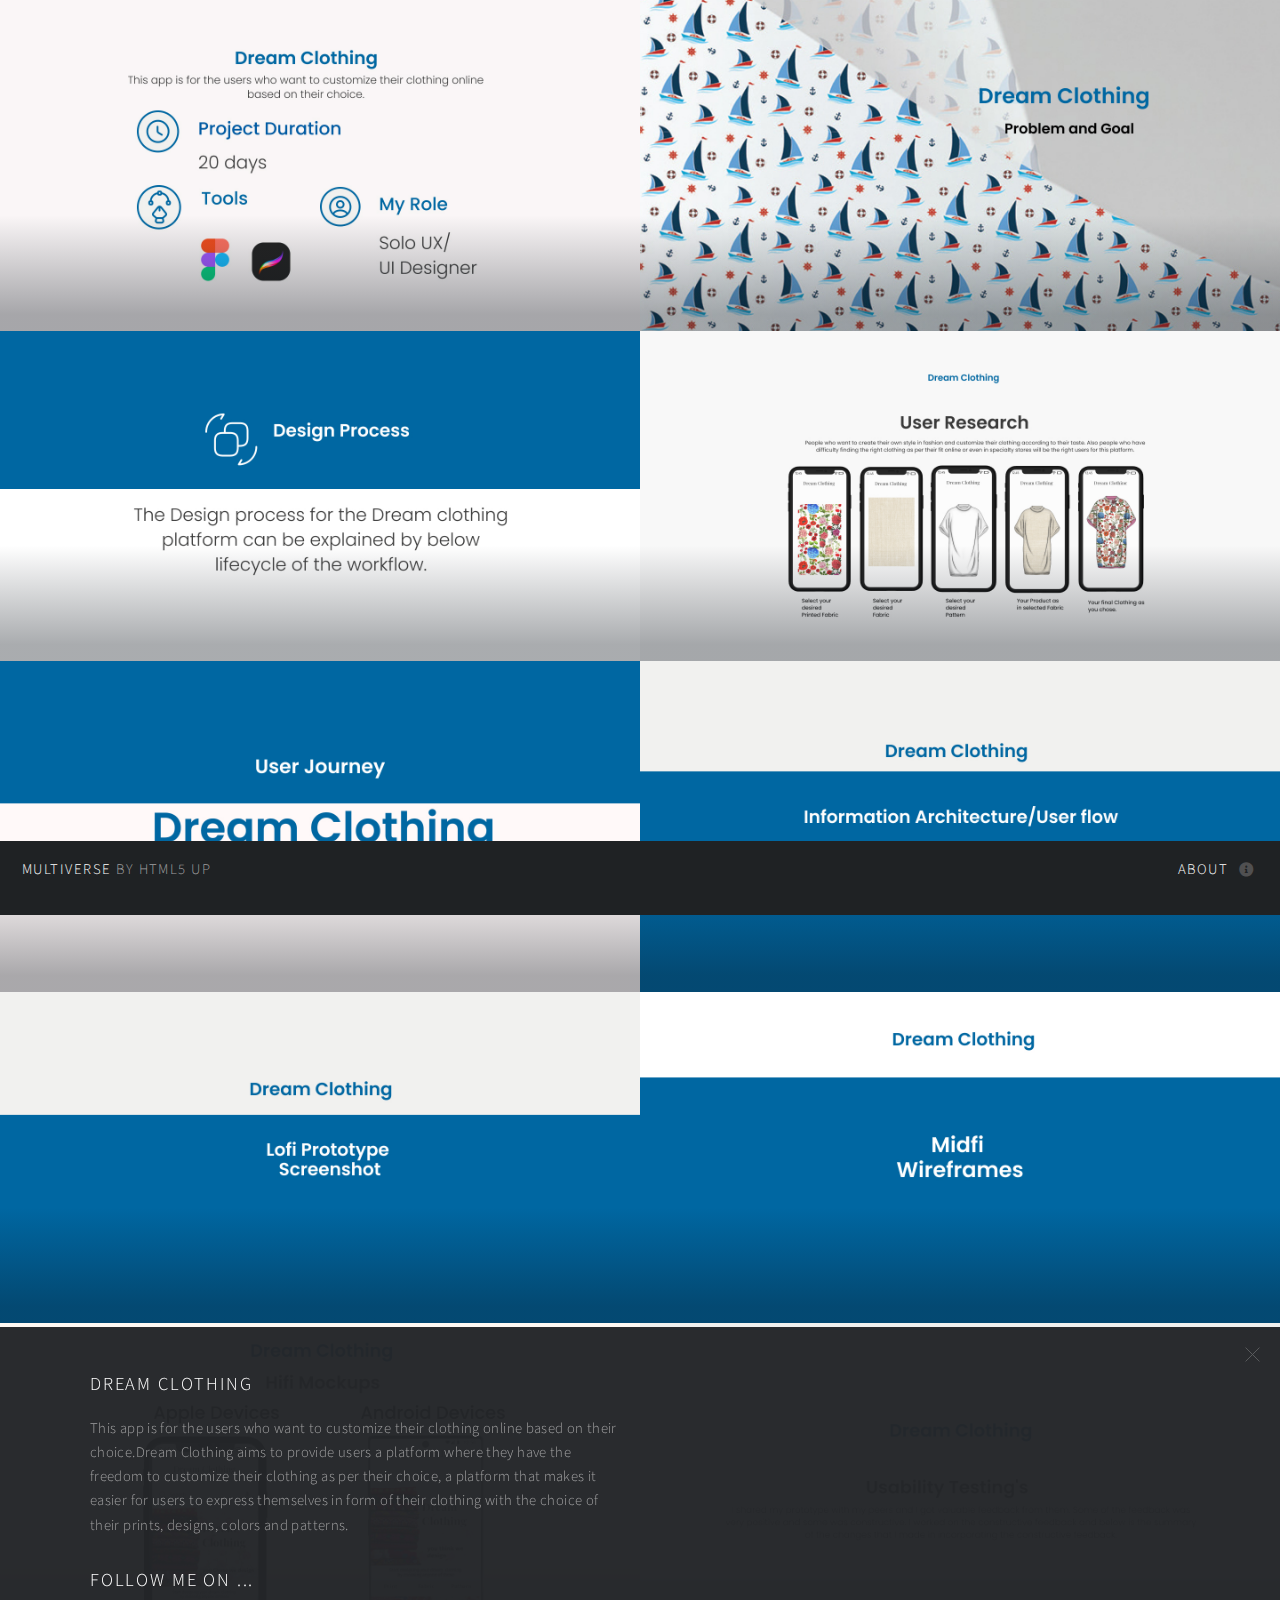
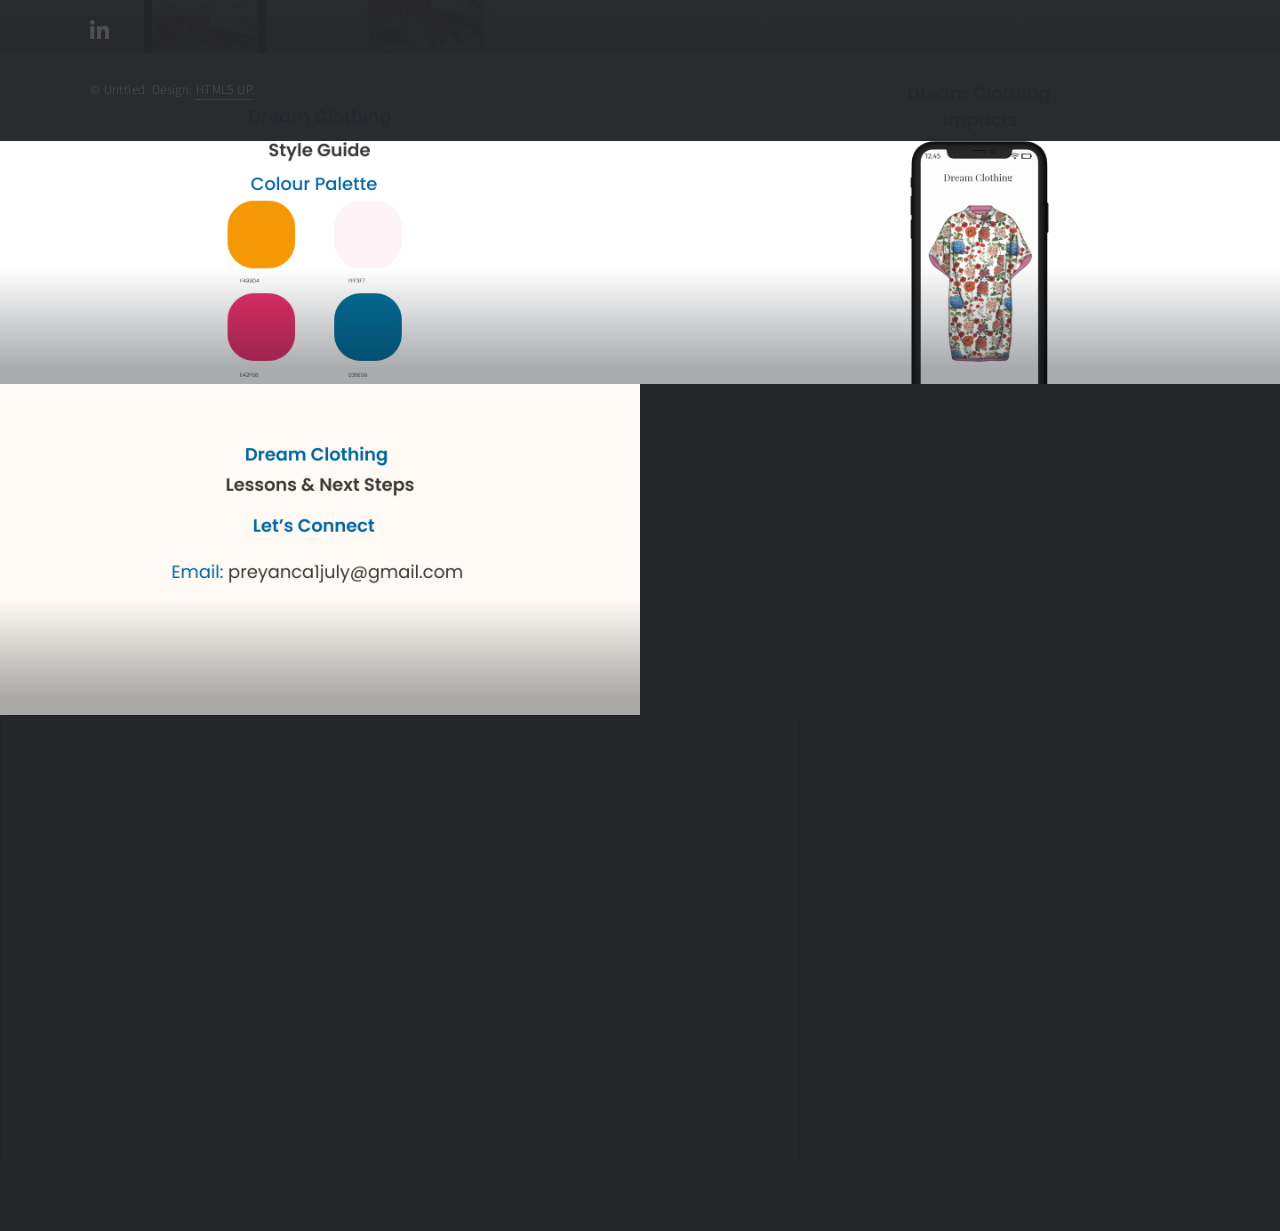
<file: docs/experiment.html>
<!DOCTYPE HTML>
<!--
	Multiverse by HTML5 UP
	html5up.net | @ajlkn
	Free for personal and commercial use under the CCA 3.0 license (html5up.net/license)
-->
<html>
	<head>
		<title>Multiverse by HTML5 UP</title>
		<meta charset="utf-8" />
		<meta name="viewport" content="width=device-width, initial-scale=1, user-scalable=no" />
		<link rel="stylesheet" href="assets/css/main.css" />
		<noscript><link rel="stylesheet" href="assets/css/noscript.css" /></noscript>
	</head>
	<body class="is-preload">

		<!-- Wrapper -->
			<div id="wrapper">

				<!-- Header -->
					<header id="header">
						<h1><a href="index.html"><strong>Multiverse</strong> by HTML5 UP</a></h1>
						<nav>
							<ul>
								<li><a href="#footer" class="icon solid fa-info-circle">About</a></li>
							</ul>
						</nav>
					</header>

				<!-- Main -->
					<div id="main">
						<article class="thumb">
							<a href="images/fulls/dc01.jpg" class="image"><img src="images/thumbs/dc01.jpg" alt="" /></a>
							<!-- <h2>Dream Clothing</h2>
							<p>Project Overview</p> -->
						</article>
						<article class="thumb">
							<a href="images/fulls/dc02.jpg" class="image"><img src="images/thumbs/dc02.jpg" alt="" /></a>
							<!-- <h2>Dream Clothing</h2>
							<p>.</p> -->
						</article>
						<article class="thumb">
							<a href="images/fulls/dc03.jpg" class="image"><img src="images/thumbs/dc03.jpg" alt="" /></a>
							<!-- <h2>Dream Clothing</h2>
							<p>.</p> -->
						</article>
						<article class="thumb">
							<a href="images/fulls/dc04.jpg" class="image"><img src="images/thumbs/dc04.jpg" alt="" /></a>
							<!-- <h2>Dream Clothing</h2>
							<p>.</p> -->
						</article>
						<article class="thumb">
							<a href="images/fulls/dc05.jpg" class="image"><img src="images/thumbs/dc05.jpg" alt="" /></a>
							<!-- <h2>Dream Clothing</h2>
							<p>.</p> -->
						</article>
						<article class="thumb">
							<a href="images/fulls/dc06.jpg" class="image"><img src="images/thumbs/dc06.jpg" alt="" /></a>
							<!-- <h2>Dream Clothing</h2>
							<p>.</p> -->
						</article>
						<article class="thumb">
							<a href="images/fulls/dc07.jpg" class="image"><img src="images/thumbs/dc07.jpg" alt="" /></a>
							<!-- <h2>Dream Clothing</h2>
							<p>.</p> -->
						</article>
						<article class="thumb">
							<a href="images/fulls/dc08.jpg" class="image"><img src="images/thumbs/dc08.jpg" alt="" /></a>
							<!-- <h2>Dream Clothing</h2>
							<p>t.</p> -->
						</article>
						<article class="thumb">
							<a href="images/fulls/dc09.jpg" class="image"><img src="images/thumbs/dc09.jpg" alt="" /></a>
							<!-- <h2>Dream Clothing</h2>
							<p>.</p> -->
						</article>
						<article class="thumb">
							<a href="images/fulls/dc10.jpg" class="image"><img src="images/thumbs/dc10.jpg" alt="" /></a>
							<!-- <h2>Dream Clothing</h2>
							<p>.</p> -->
						</article>
						<article class="thumb">
							<a href="images/fulls/dc11.jpg" class="image"><img src="images/thumbs/dc11.jpg" alt="" /></a>
							<!-- <h2>Dream Clothing</h2>
							<p>.</p> -->
						</article>
						<article class="thumb">
							<a href="images/fulls/dc12.jpg" class="image"><img src="images/thumbs/dc12.jpg" alt="" /></a>
							<!-- <h2>Dream Clothing</h2>
							<p>.</p> -->
						</article>
						<article class="thumb">
							<a href="images/fulls/dc13.jpg" class="image"><img src="images/thumbs/dc13.jpg" alt="" /></a>
							<!-- <h2>Dream Clothing</h2>
							<p>.</p> -->
						</article>
					</div>

				<!-- Footer -->
					<footer id="footer" class="panel">
						<div class="inner split">
							<div>
								<section>
									<h2>Dream Clothing</h2>
									<p>This app is for the users who want to customize their clothing online based on their choice.Dream Clothing aims to provide users a platform where they  have the freedom to customize their clothing as per their choice, a platform that makes it easier for users to express themselves in form of their clothing with the choice of their prints, designs, colors and patterns.</p>
								</section>
								<section>
									<h2>Follow me on ...</h2>
									<ul class="icons">
										<!-- <li><a href="#" class="icon brands fa-twitter"><span class="label">Twitter</span></a></li>
										<li><a href="#" class="icon brands fa-facebook-f"><span class="label">Facebook</span></a></li>
										<li><a href="#" class="icon brands fa-instagram"><span class="label">Instagram</span></a></li>
										<li><a href="#" class="icon brands fa-github"><span class="label">GitHub</span></a></li>
										<li><a href="#" class="icon brands fa-dribbble"><span class="label">Dribbble</span></a></li> -->
										<li><a href="#" class="icon brands fa-linkedin-in"><span class="label">LinkedIn</span></a></li>
									</ul>
								</section>
								<p class="copyright">
									&copy; Unttled. Design: <a href="http://html5up.net">HTML5 UP</a>.
								</p>
							</div>
							<div>
								<section>
									<!-- <h2>Get in touch</h2>
									<form method="post" action="#">
										<div class="fields">
											<div class="field half">
												<input type="text" name="name" id="name" placeholder="Name" />
											</div>
											<div class="field half">
												<input type="text" name="email" id="email" placeholder="Email" />
											</div>
											<div class="field">
												<textarea name="message" id="message" rows="4" placeholder="Message"></textarea>
											</div>
										</div>
										<ul class="actions">
											<li><input type="submit" value="Send" class="primary" /></li>
											<li><input type="reset" value="Reset" /></li> -->
										</ul>
									</form>
								</section>
							</div>
						</div>
					</footer>

			</div>

		<!-- Scripts -->
			<script src="assets/js/jquery.min.js"></script>
			<script src="assets/js/jquery.poptrox.min.js"></script>
			<script src="assets/js/browser.min.js"></script>
			<script src="assets/js/breakpoints.min.js"></script>
			<script src="assets/js/util.js"></script>
			<script src="assets/js/main.js"></script>
			<iframe style="border: 1px solid rgba(0, 0, 0, 0.1);" width="800" height="450" src="https://www.figma.com/embed?embed_host=share&url=https%3A%2F%2Fwww.figma.com%2Fproto%2FIpTFN2cQZcjW4IkEQPlmo4%2FUntitled%3Fpage-id%3D0%253A1%26type%3Ddesign%26node-id%3D1-2%26viewport%3D392%252C-46%252C1.42%26t%3DAajlkTKp4PGBpzB6-1%26scaling%3Dmin-zoom%26starting-point-node-id%3D1%253A2%26mode%3Ddesign" allowfullscreen></iframe>

	</body>
</html>
</file>
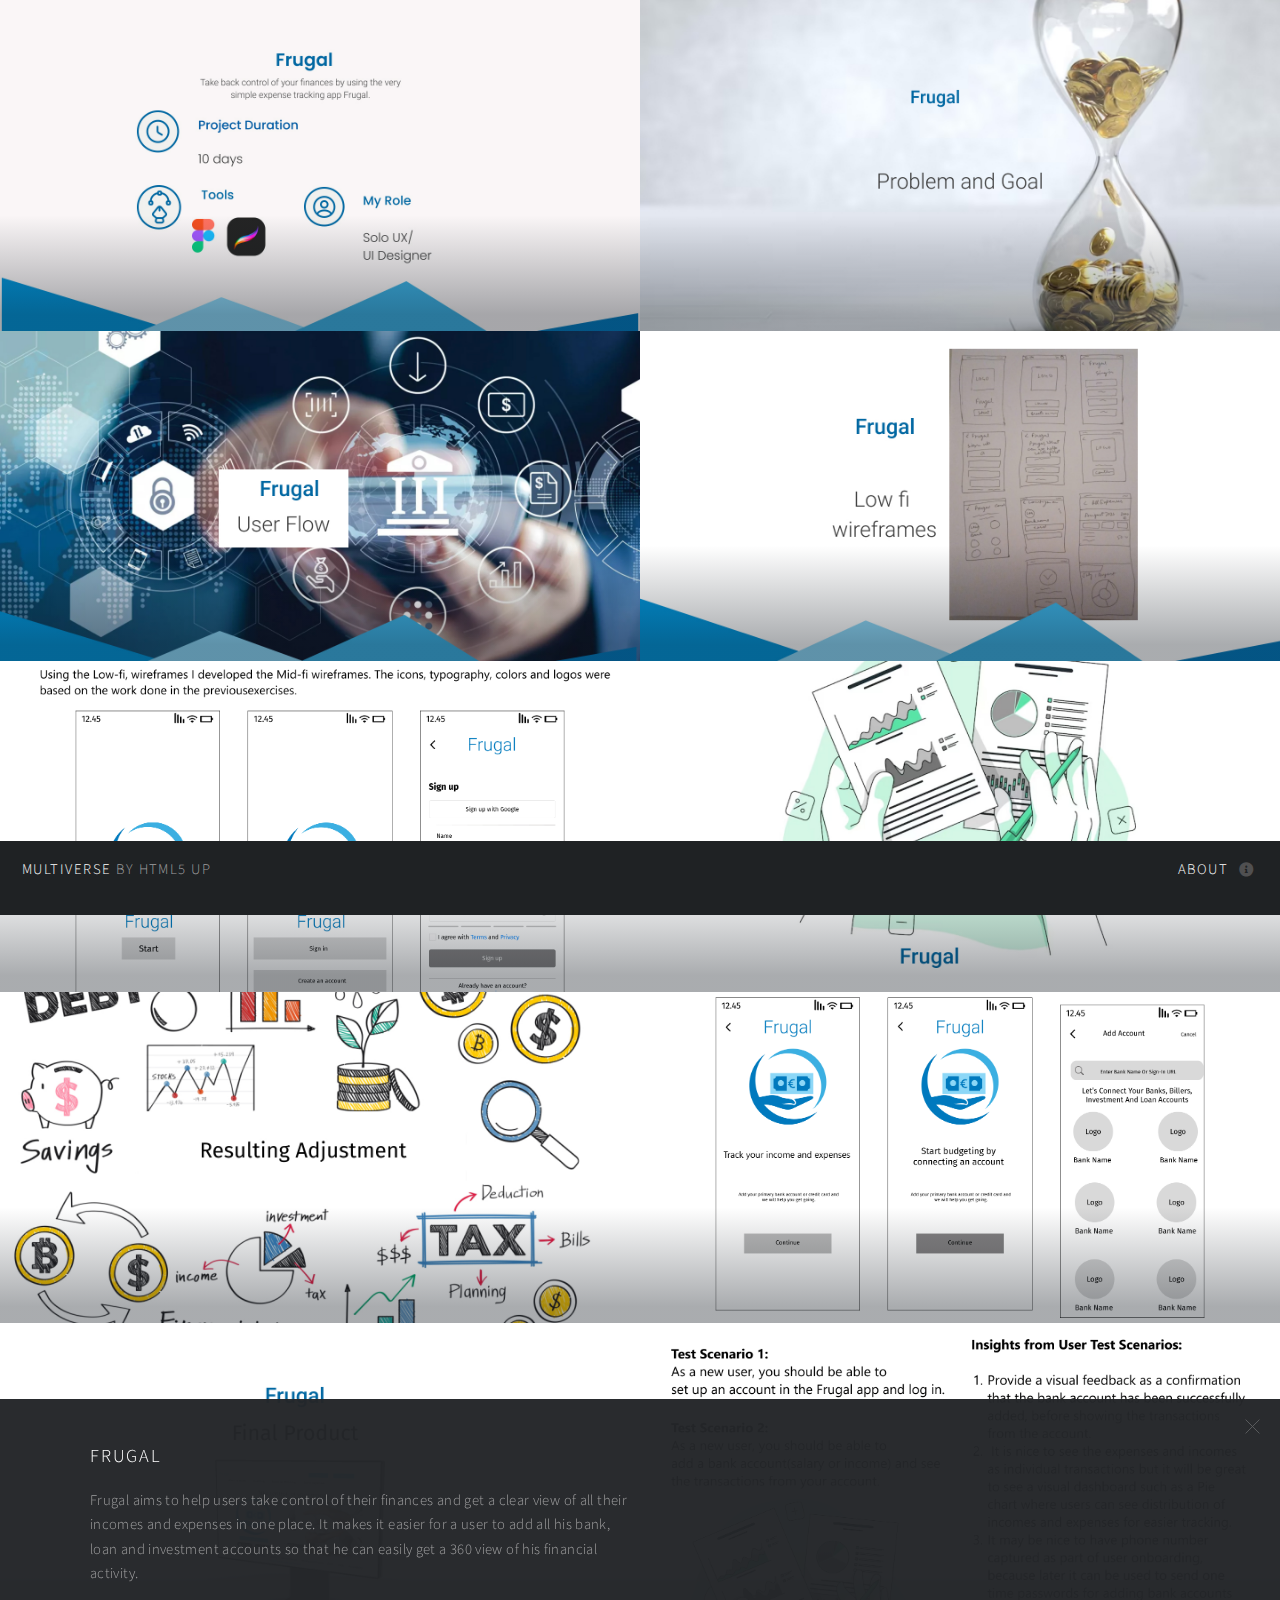
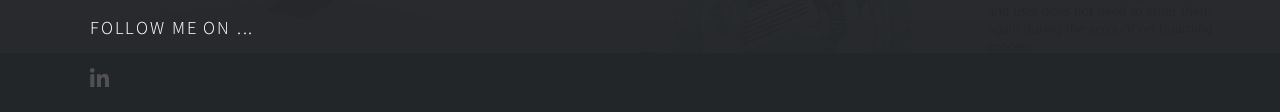
<file: docs/frugal.html>
<!DOCTYPE HTML>
<!--
	Multiverse by HTML5 UP
	html5up.net | @ajlkn
	Free for personal and commercial use under the CCA 3.0 license (html5up.net/license)
-->
<html>
	<head>
		<title>Multiverse by HTML5 UP</title>
		<meta charset="utf-8" />
		<meta name="viewport" content="width=device-width, initial-scale=1, user-scalable=no" />
		<link rel="stylesheet" href="assets/css/main.css" />
		<noscript><link rel="stylesheet" href="assets/css/noscript.css" /></noscript>
	</head>
	<body class="is-preload">

		<!-- Wrapper -->
			<div id="wrapper">

				<!-- Header -->
					<header id="header">
						<h1><a href="index.html"><strong>Multiverse</strong> by HTML5 UP</a></h1>
						<nav>
							<ul>
								<li><a href="#footer" class="icon solid fa-info-circle">About</a></li>
							</ul>
						</nav>
					</header>

				<!-- Main -->
					<div id="main">
						<article class="thumb">
							<a href="images/fulls/frugal01.jpg" class="image"><img src="images/thumbs/frugal01.jpg" alt="" /></a>
							<!-- <h2>Magna feugiat lorem</h2>
							<p>Nunc blandit nisi ligula magna sodales lectus elementum non. Integer id venenatis velit.</p> -->
						</article>
						<article class="thumb">
							<a href="images/fulls/frugal02.jpg" class="image"><img src="images/thumbs/frugal02.jpg" alt="" /></a>
							<!-- <h2>Nisl adipiscing</h2>
							<p>Nunc blandit nisi ligula magna sodales lectus elementum non. Integer id venenatis velit.</p> -->
						</article>
						<article class="thumb">
							<a href="images/fulls/frugal03.jpg" class="image"><img src="images/thumbs/frugal03.jpg" alt="" /></a>
							<!-- <h2>Tempus aliquam veroeros</h2>
							<p>Nunc blandit nisi ligula magna sodales lectus elementum non. Integer id venenatis velit.</p> -->
						</article>
						<article class="thumb">
							<a href="images/fulls/frugal04.jpg" class="image"><img src="images/thumbs/frugal04.jpg" alt="" /></a>
							<!-- <h2>Aliquam ipsum sed dolore</h2>
							<p>Nunc blandit nisi ligula magna sodales lectus elementum non. Integer id venenatis velit.</p> -->
						</article>
						<article class="thumb">
							<a href="images/fulls/frugal05.jpg" class="image"><img src="images/thumbs/frugal05.jpg" alt="" /></a>
							<!-- <h2>Cursis aliquam nisl</h2>
							<p>Nunc blandit nisi ligula magna sodales lectus elementum non. Integer id venenatis velit.</p> -->
						</article>
						<article class="thumb">
							<a href="images/fulls/frugal06.jpg" class="image"><img src="images/thumbs/frugal06.jpg" alt="" /></a>
							<!-- <h2>Sed consequat phasellus</h2>
							<p>Nunc blandit nisi ligula magna sodales lectus elementum non. Integer id venenatis velit.</p> -->
						</article>
						<article class="thumb">
							<a href="images/fulls/frugal07.jpg" class="image"><img src="images/thumbs/frugal07.jpg" alt="" /></a>
							<!-- <h2>Mauris id tellus arcu</h2>
							<p>Nunc blandit nisi ligula magna sodales lectus elementum non. Integer id venenatis velit.</p> -->
						</article>
						<article class="thumb">
							<a href="images/fulls/frugal08.jpg" class="image"><img src="images/thumbs/frugal08.jpg" alt="" /></a>
							<!-- <h2>Nunc vehicula id nulla</h2>
							<p>Nunc blandit nisi ligula magna sodales lectus elementum non. Integer id venenatis velit.</p> -->
						</article>
						<article class="thumb">
							<a href="images/fulls/frugal09.jpg" class="image"><img src="images/thumbs/frugal09.jpg" alt="" /></a>
							<!-- <h2>Neque et faucibus viverra</h2>
							<p>Nunc blandit nisi ligula magna sodales lectus elementum non. Integer id venenatis velit.</p> -->
						</article>
						<article class="thumb">
							<a href="images/fulls/frugal10.jpg" class="image"><img src="images/thumbs/frugal10.jpg" alt="" /></a>
							<!-- <h2>Mattis ante fermentum</h2>
							<p>Nunc blandit nisi ligula magna sodales lectus elementum non. Integer id venenatis velit.</p> -->
						<!-- </article>
						<article class="thumb"> -->
							<!-- <a href="images/fulls/frugal11.jpg" class="image"><img src="images/thumbs/frugal11.jpg" alt="" /></a>
							<h2>Sed ac elementum arcu</h2>
							<p>Nunc blandit nisi ligula magna sodales lectus elementum non. Integer id venenatis velit.</p>
						</article>
						<article class="thumb">
							<a href="images/fulls/frugal12.jpg" class="image"><img src="images/thumbs/frugal12.jpg" alt="" /></a>
							<h2>Vehicula id nulla dignissim</h2>
							<p>Nunc blandit nisi ligula magna sodales lectus elementum non. Integer id venenatis velit.</p>
						</article>
						<article class="thumb">
							<a href="images/fulls/frugal13.jpg" class="image"><img src="images/thumbs/frugal13.jpg" alt="" /></a>
							<h2>Vehicula id nulla dignissim</h2>
							<p>Nunc blandit nisi ligula magna sodales lectus elementum non. Integer id venenatis velit.</p>
						</article> -->
					</div>

				<!-- Footer -->
					<footer id="footer" class="panel">
						<div class="inner split">
							<div>
								<section>
									<h2>Frugal</h2>
									<p>Frugal aims to help users take control of their finances and get a clear view of all their incomes and expenses in one place. It makes it easier for a user to add all his bank, loan and investment accounts so that he can easily get a 360 
										view of his financial activity.</p>
								</section>
								<section>
									<h2>Follow me on ...</h2>
									<ul class="icons">
										<!-- <li><a href="#" class="icon brands fa-twitter"><span class="label">Twitter</span></a></li>
										<li><a href="#" class="icon brands fa-facebook-f"><span class="label">Facebook</span></a></li>
										<li><a href="#" class="icon brands fa-instagram"><span class="label">Instagram</span></a></li>
										<li><a href="#" class="icon brands fa-github"><span class="label">GitHub</span></a></li>
										<li><a href="#" class="icon brands fa-dribbble"><span class="label">Dribbble</span></a></li> -->
										<li><a href="#" class="icon brands fa-linkedin-in"><span class="label">LinkedIn</span></a></li>
									<!-- </ul>
								</section>
								<p class="copyright">
									&copy; Unttled. Design: <a href="http://html5up.net">HTML5 UP</a>.
								</p>
							</div>
							<div> -->
								<!-- <section>
									<h2>Get in touch</h2>
									<form method="post" action="#">
										<div class="fields">
											<div class="field half">
												<input type="text" name="name" id="name" placeholder="Name" />
											</div>
											<div class="field half">
												<input type="text" name="email" id="email" placeholder="Email" />
											</div>
											<div class="field">
												<textarea name="message" id="message" rows="4" placeholder="Message"></textarea>
											</div>
										</div>
										<ul class="actions">
											<li><input type="submit" value="Send" class="primary" /></li>
											<li><input type="reset" value="Reset" /></li>
										</ul> -->
									</form>
								</section>
							</div>
						</div>
					</footer>

			</div>

		<!-- Scripts -->
			<script src="assets/js/jquery.min.js"></script>
			<script src="assets/js/jquery.poptrox.min.js"></script>
			<script src="assets/js/browser.min.js"></script>
			<script src="assets/js/breakpoints.min.js"></script>
			<script src="assets/js/util.js"></script>
			<script src="assets/js/main.js"></script>

	</body>
</html>
</file>
<file: docs/assets/css/noscript.css>
/*
	Multiverse by HTML5 UP
	html5up.net | @ajlkn
	Free for personal and commercial use under the CCA 3.0 license (html5up.net/license)
*/

/* Wrapper */

	body.is-preload #wrapper:before {
		display: none;
	}

/* Main */

	body.is-preload #main .thumb {
		pointer-events: auto;
		opacity: 1;
	}

/* Header */

	body.is-preload #header {
		-moz-transform: none;
		-webkit-transform: none;
		-ms-transform: none;
		transform: none;
	}
</file>
<file: docs/assets/css/main.css>
@import url(fontawesome-all.min.css);
@import url("https://fonts.googleapis.com/css?family=Source+Sans+Pro:300,300italic,400,400italic");

/*
	Multiverse by HTML5 UP
	html5up.net | @ajlkn
	Free for personal and commercial use under the CCA 3.0 license (html5up.net/license)
*/

@-moz-keyframes spinner {
	0% {
		-moz-transform: rotate(0deg);
		-webkit-transform: rotate(0deg);
		-ms-transform: rotate(0deg);
		transform: rotate(0deg);
	}

	100% {
		-moz-transform: rotate(359deg);
		-webkit-transform: rotate(359deg);
		-ms-transform: rotate(359deg);
		transform: rotate(359deg);
	}
}

@-webkit-keyframes spinner {
	0% {
		-moz-transform: rotate(0deg);
		-webkit-transform: rotate(0deg);
		-ms-transform: rotate(0deg);
		transform: rotate(0deg);
	}

	100% {
		-moz-transform: rotate(359deg);
		-webkit-transform: rotate(359deg);
		-ms-transform: rotate(359deg);
		transform: rotate(359deg);
	}
}

@-ms-keyframes spinner {
	0% {
		-moz-transform: rotate(0deg);
		-webkit-transform: rotate(0deg);
		-ms-transform: rotate(0deg);
		transform: rotate(0deg);
	}

	100% {
		-moz-transform: rotate(359deg);
		-webkit-transform: rotate(359deg);
		-ms-transform: rotate(359deg);
		transform: rotate(359deg);
	}
}

@keyframes spinner {
	0% {
		-moz-transform: rotate(0deg);
		-webkit-transform: rotate(0deg);
		-ms-transform: rotate(0deg);
		transform: rotate(0deg);
	}

	100% {
		-moz-transform: rotate(359deg);
		-webkit-transform: rotate(359deg);
		-ms-transform: rotate(359deg);
		transform: rotate(359deg);
	}
}

html, body, div, span, applet, object,
iframe, h1, h2, h3, h4, h5, h6, p, blockquote,
pre, a, abbr, acronym, address, big, cite,
code, del, dfn, em, img, ins, kbd, q, s, samp,
small, strike, strong, sub, sup, tt, var, b,
u, i, center, dl, dt, dd, ol, ul, li, fieldset,
form, label, legend, table, caption, tbody,
tfoot, thead, tr, th, td, article, aside,
canvas, details, embed, figure, figcaption,
footer, header, hgroup, menu, nav, output, ruby,
section, summary, time, mark, audio, video {
	margin: 0;
	padding: 0;
	border: 0;
	font-size: 100%;
	font: inherit;
	vertical-align: baseline;}

article, aside, details, figcaption, figure,
footer, header, hgroup, menu, nav, section {
	display: block;}

body {
	line-height: 1;
}

ol, ul {
	list-style: none;
}

blockquote, q {
	quotes: none;
}

	blockquote:before, blockquote:after, q:before, q:after {
		content: '';
		content: none;
	}

table {
	border-collapse: collapse;
	border-spacing: 0;
}

body {
	-webkit-text-size-adjust: none;
}

mark {
	background-color: transparent;
	color: inherit;
}

input::-moz-focus-inner {
	border: 0;
	padding: 0;
}

input, select, textarea {
	-moz-appearance: none;
	-webkit-appearance: none;
	-ms-appearance: none;
	appearance: none;
}

/* Basic */

	@-ms-viewport {
		width: device-width;
	}

	body {
		-ms-overflow-style: scrollbar;
	}

	@media screen and (max-width: 480px) {

		html, body {
			min-width: 320px;
		}

	}

	html {
		box-sizing: border-box;
	}

	*, *:before, *:after {
		box-sizing: inherit;
	}

	body {
		background: #242629;
	}

		body.is-preload *, body.is-preload *:before, body.is-preload *:after {
			-moz-animation: none !important;
			-webkit-animation: none !important;
			-ms-animation: none !important;
			animation: none !important;
			-moz-transition: none !important;
			-webkit-transition: none !important;
			-ms-transition: none !important;
			transition: none !important;
		}

		body.is-resizing *, body.is-resizing *:before, body.is-resizing *:after {
			-moz-animation: none !important;
			-webkit-animation: none !important;
			-ms-animation: none !important;
			animation: none !important;
			-moz-transition: none !important;
			-webkit-transition: none !important;
			-ms-transition: none !important;
			transition: none !important;
		}

/* Type */

	body, input, select, textarea {
		color: #a0a0a1;
		font-family: "Source Sans Pro", Helvetica, sans-serif;
		font-size: 15pt;
		font-weight: 300;
		letter-spacing: 0.025em;
		line-height: 1.65;
	}

		@media screen and (max-width: 1680px) {

			body, input, select, textarea {
				font-size: 11pt;
			}

		}

	a {
		-moz-transition: color 0.2s ease-in-out, border-bottom-color 0.2s ease-in-out;
		-webkit-transition: color 0.2s ease-in-out, border-bottom-color 0.2s ease-in-out;
		-ms-transition: color 0.2s ease-in-out, border-bottom-color 0.2s ease-in-out;
		transition: color 0.2s ease-in-out, border-bottom-color 0.2s ease-in-out;
		border-bottom: dotted 1px;
		color: #34a58e;
		text-decoration: none;
	}

		a:hover {
			border-bottom-color: transparent;
			color: #34a58e !important;
		}

	strong, b {
		color: #ffffff;
		font-weight: 300;
	}

	em, i {
		font-style: italic;
	}

	p {
		margin: 0 0 2em 0;
	}

	h1, h2, h3, h4, h5, h6 {
		color: #ffffff;
		font-weight: 300;
		letter-spacing: 0.1em;
		line-height: 1.5;
		margin: 0 0 1em 0;
		text-transform: uppercase;
	}

		h1 a, h2 a, h3 a, h4 a, h5 a, h6 a {
			color: inherit;
			text-decoration: none;
		}

	h1 {
		font-size: 2em;
	}

	h2 {
		font-size: 1.25em;
	}

	h3 {
		font-size: 1.1em;
	}

	h4 {
		font-size: 1em;
	}

	h5 {
		font-size: 0.9em;
	}

	h6 {
		font-size: 0.7em;
	}

	@media screen and (max-width: 736px) {

		h2 {
			font-size: 1em;
		}

		h3 {
			font-size: 0.9em;
		}

		h4 {
			font-size: 0.8em;
		}

		h5 {
			font-size: 0.7em;
		}

		h6 {
			font-size: 0.7em;
		}

	}

	sub {
		font-size: 0.8em;
		position: relative;
		top: 0.5em;
	}

	sup {
		font-size: 0.8em;
		position: relative;
		top: -0.5em;
	}

	blockquote {
		border-left: 4px #36383c;
		font-style: italic;
		margin: 0 0 2em 0;
		padding: 0.5em 0 0.5em 2em;
	}

	code {
		background: #34363b;
		border: solid 1px #36383c;
		font-family: "Courier New", monospace;
		font-size: 0.9em;
		margin: 0 0.25em;
		padding: 0.25em 0.65em;
	}

	pre {
		-webkit-overflow-scrolling: touch;
		font-family: "Courier New", monospace;
		font-size: 0.9em;
		margin: 0 0 2em 0;
	}

		pre code {
			display: block;
			line-height: 1.75;
			padding: 1em 1.5em;
			overflow-x: auto;
		}

	hr {
		border: 0;
		border-bottom: solid 1px #36383c;
		margin: 2em 0;
	}

		hr.major {
			margin: 3em 0;
		}

	.align-left {
		text-align: left;
	}

	.align-center {
		text-align: center;
	}

	.align-right {
		text-align: right;
	}

/* Button */

	input[type="submit"],
	input[type="reset"],
	input[type="button"],
	button,
	.button {
		-moz-appearance: none;
		-webkit-appearance: none;
		-ms-appearance: none;
		appearance: none;
		-moz-transition: background-color 0.2s ease-in-out, box-shadow 0.2s ease-in-out, color 0.2s ease-in-out;
		-webkit-transition: background-color 0.2s ease-in-out, box-shadow 0.2s ease-in-out, color 0.2s ease-in-out;
		-ms-transition: background-color 0.2s ease-in-out, box-shadow 0.2s ease-in-out, color 0.2s ease-in-out;
		transition: background-color 0.2s ease-in-out, box-shadow 0.2s ease-in-out, color 0.2s ease-in-out;
		background-color: transparent;
		border: 0;
		border-radius: 0;
		box-shadow: inset 0 0 0 2px #36383c;
		color: #ffffff !important;
		cursor: pointer;
		display: inline-block;
		font-size: 0.9em;
		font-weight: 300;
		height: 3.05556em;
		letter-spacing: 0.1em;
		line-height: 3.05556em;
		padding: 0 2.5em;
		text-align: center;
		text-decoration: none;
		text-transform: uppercase;
		white-space: nowrap;
	}

		input[type="submit"]:hover,
		input[type="reset"]:hover,
		input[type="button"]:hover,
		button:hover,
		.button:hover {
			box-shadow: inset 0 0 0 2px #34a58e;
			color: #34a58e !important;
		}

			input[type="submit"]:hover:active,
			input[type="reset"]:hover:active,
			input[type="button"]:hover:active,
			button:hover:active,
			.button:hover:active {
				background-color: rgba(52, 165, 142, 0.15);
				color: #34a58e !important;
			}

		input[type="submit"].icon,
		input[type="reset"].icon,
		input[type="button"].icon,
		button.icon,
		.button.icon {
			padding-left: 1.35em;
		}

			input[type="submit"].icon:before,
			input[type="reset"].icon:before,
			input[type="button"].icon:before,
			button.icon:before,
			.button.icon:before {
				margin-right: 0.5em;
			}

		input[type="submit"].fit,
		input[type="reset"].fit,
		input[type="button"].fit,
		button.fit,
		.button.fit {
			width: 100%;
		}

		input[type="submit"].small,
		input[type="reset"].small,
		input[type="button"].small,
		button.small,
		.button.small {
			font-size: 0.8em;
		}

		input[type="submit"].large,
		input[type="reset"].large,
		input[type="button"].large,
		button.large,
		.button.large {
			font-size: 1.35em;
		}

		input[type="submit"].primary,
		input[type="reset"].primary,
		input[type="button"].primary,
		button.primary,
		.button.primary {
			background-color: #34a58e;
			box-shadow: none;
		}

			input[type="submit"].primary:hover,
			input[type="reset"].primary:hover,
			input[type="button"].primary:hover,
			button.primary:hover,
			.button.primary:hover {
				background-color: #47c5ab;
				color: #ffffff !important;
			}

				input[type="submit"].primary:hover:active,
				input[type="reset"].primary:hover:active,
				input[type="button"].primary:hover:active,
				button.primary:hover:active,
				.button.primary:hover:active {
					background-color: #287e6d;
				}

		input[type="submit"].disabled, input[type="submit"]:disabled,
		input[type="reset"].disabled,
		input[type="reset"]:disabled,
		input[type="button"].disabled,
		input[type="button"]:disabled,
		button.disabled,
		button:disabled,
		.button.disabled,
		.button:disabled {
			pointer-events: none;
			opacity: 0.35;
		}

/* Form */

	form {
		margin: 0 0 2em 0;
	}

		form > :last-child {
			margin-bottom: 0;
		}

		form > .fields {
			display: -moz-flex;
			display: -webkit-flex;
			display: -ms-flex;
			display: flex;
			-moz-flex-wrap: wrap;
			-webkit-flex-wrap: wrap;
			-ms-flex-wrap: wrap;
			flex-wrap: wrap;
			width: calc(100% + 3em);
			margin: -1.5em 0 2em -1.5em;
		}

			form > .fields > .field {
				-moz-flex-grow: 0;
				-webkit-flex-grow: 0;
				-ms-flex-grow: 0;
				flex-grow: 0;
				-moz-flex-shrink: 0;
				-webkit-flex-shrink: 0;
				-ms-flex-shrink: 0;
				flex-shrink: 0;
				padding: 1.5em 0 0 1.5em;
				width: calc(100% - 1.5em);
			}

				form > .fields > .field.half {
					width: calc(50% - 0.75em);
				}

				form > .fields > .field.third {
					width: calc(100%/3 - 0.5em);
				}

				form > .fields > .field.quarter {
					width: calc(25% - 0.375em);
				}

		@media screen and (max-width: 736px) {

			form > .fields {
				width: calc(100% + 3em);
				margin: -1.5em 0 2em -1.5em;
			}

				form > .fields > .field {
					padding: 1.5em 0 0 1.5em;
					width: calc(100% - 1.5em);
				}

					form > .fields > .field.half {
						width: calc(100% - 1.5em);
					}

					form > .fields > .field.third {
						width: calc(100% - 1.5em);
					}

					form > .fields > .field.quarter {
						width: calc(100% - 1.5em);
					}

		}

	label {
		color: #ffffff;
		display: block;
		font-size: 0.9em;
		font-weight: 300;
		margin: 0 0 1em 0;
	}

	input[type="text"],
	input[type="password"],
	input[type="email"],
	input[type="tel"],
	input[type="search"],
	input[type="url"],
	select,
	textarea {
		-moz-appearance: none;
		-webkit-appearance: none;
		-ms-appearance: none;
		appearance: none;
		background: #34363b;
		border: 0;
		border-radius: 0;
		color: #a0a0a1;
		display: block;
		outline: 0;
		padding: 0 1em;
		text-decoration: none;
		width: 100%;
	}

		input[type="text"]:invalid,
		input[type="password"]:invalid,
		input[type="email"]:invalid,
		input[type="tel"]:invalid,
		input[type="search"]:invalid,
		input[type="url"]:invalid,
		select:invalid,
		textarea:invalid {
			box-shadow: none;
		}

		input[type="text"]:focus,
		input[type="password"]:focus,
		input[type="email"]:focus,
		input[type="tel"]:focus,
		input[type="search"]:focus,
		input[type="url"]:focus,
		select:focus,
		textarea:focus {
			box-shadow: inset 0 0 0 2px #34a58e;
		}

	select {
		background-image: url("data:image/svg+xml;charset=utf8,%3Csvg xmlns='http://www.w3.org/2000/svg' width='40' height='40' preserveAspectRatio='none' viewBox='0 0 40 40'%3E%3Cpath d='M9.4,12.3l10.4,10.4l10.4-10.4c0.2-0.2,0.5-0.4,0.9-0.4c0.3,0,0.6,0.1,0.9,0.4l3.3,3.3c0.2,0.2,0.4,0.5,0.4,0.9 c0,0.4-0.1,0.6-0.4,0.9L20.7,31.9c-0.2,0.2-0.5,0.4-0.9,0.4c-0.3,0-0.6-0.1-0.9-0.4L4.3,17.3c-0.2-0.2-0.4-0.5-0.4-0.9 c0-0.4,0.1-0.6,0.4-0.9l3.3-3.3c0.2-0.2,0.5-0.4,0.9-0.4S9.1,12.1,9.4,12.3z' fill='%2336383c' /%3E%3C/svg%3E");
		background-size: 1.25rem;
		background-repeat: no-repeat;
		background-position: calc(100% - 1rem) center;
		height: 2.75em;
		padding-right: 2.75em;
		text-overflow: ellipsis;
	}

		select option {
			color: #ffffff;
			background: #242629;
		}

		select:focus::-ms-value {
			background-color: transparent;
		}

		select::-ms-expand {
			display: none;
		}

	input[type="text"],
	input[type="password"],
	input[type="email"],
	input[type="tel"],
	input[type="search"],
	input[type="url"],
	select {
		height: 2.75em;
	}

	textarea {
		padding: 0.75em 1em;
	}

	input[type="checkbox"],
	input[type="radio"] {
		-moz-appearance: none;
		-webkit-appearance: none;
		-ms-appearance: none;
		appearance: none;
		display: block;
		float: left;
		margin-right: -2em;
		opacity: 0;
		width: 1em;
		z-index: -1;
	}

		input[type="checkbox"] + label,
		input[type="radio"] + label {
			text-decoration: none;
			color: #a0a0a1;
			cursor: pointer;
			display: inline-block;
			font-size: 1em;
			font-weight: 300;
			padding-left: 2.4em;
			padding-right: 0.75em;
			position: relative;
		}

			input[type="checkbox"] + label:before,
			input[type="radio"] + label:before {
				-moz-osx-font-smoothing: grayscale;
				-webkit-font-smoothing: antialiased;
				display: inline-block;
				font-style: normal;
				font-variant: normal;
				text-rendering: auto;
				line-height: 1;
				text-transform: none !important;
				font-family: 'Font Awesome 5 Free';
				font-weight: 900;
			}

			input[type="checkbox"] + label:before,
			input[type="radio"] + label:before {
				background: #34363b;
				content: '';
				display: inline-block;
				font-size: 0.8em;
				height: 2.0625em;
				left: 0;
				line-height: 2.0625em;
				position: absolute;
				text-align: center;
				top: 0;
				width: 2.0625em;
			}

		input[type="checkbox"]:checked + label:before,
		input[type="radio"]:checked + label:before {
			background: #34a58e;
			border-color: #34a58e;
			color: #ffffff;
			content: '\f00c';
		}

		input[type="checkbox"]:focus + label:before,
		input[type="radio"]:focus + label:before {
			box-shadow: 0 0 0 2px #34a58e;
		}

	input[type="radio"] + label:before {
		border-radius: 100%;
	}

	::-webkit-input-placeholder {
		color: #707071 !important;
		opacity: 1.0;
	}

	:-moz-placeholder {
		color: #707071 !important;
		opacity: 1.0;
	}

	::-moz-placeholder {
		color: #707071 !important;
		opacity: 1.0;
	}

	:-ms-input-placeholder {
		color: #707071 !important;
		opacity: 1.0;
	}

/* Icon */

	.icon {
		text-decoration: none;
		border-bottom: none;
		position: relative;
	}

		.icon:before {
			-moz-osx-font-smoothing: grayscale;
			-webkit-font-smoothing: antialiased;
			display: inline-block;
			font-style: normal;
			font-variant: normal;
			text-rendering: auto;
			line-height: 1;
			text-transform: none !important;
			font-family: 'Font Awesome 5 Free';
			font-weight: 400;
		}

		.icon > .label {
			display: none;
		}

		.icon:before {
			line-height: inherit;
		}

		.icon.solid:before {
			font-weight: 900;
		}

		.icon.brands:before {
			font-family: 'Font Awesome 5 Brands';
		}

/* List */

	ol {
		list-style: decimal;
		margin: 0 0 2em 0;
		padding-left: 1.25em;
	}

		ol li {
			padding-left: 0.25em;
		}

	ul {
		list-style: disc;
		margin: 0 0 2em 0;
		padding-left: 1em;
	}

		ul li {
			padding-left: 0.5em;
		}

		ul.alt {
			list-style: none;
			padding-left: 0;
		}

			ul.alt li {
				border-top: solid 1px #36383c;
				padding: 0.5em 0;
			}

				ul.alt li:first-child {
					border-top: 0;
					padding-top: 0;
				}

	dl {
		margin: 0 0 2em 0;
	}

		dl dt {
			display: block;
			font-weight: 300;
			margin: 0 0 1em 0;
		}

		dl dd {
			margin-left: 2em;
		}

/* Actions */

	ul.actions {
		display: -moz-flex;
		display: -webkit-flex;
		display: -ms-flex;
		display: flex;
		cursor: default;
		list-style: none;
		margin-left: -1em;
		padding-left: 0;
	}

		ul.actions li {
			padding: 0 0 0 1em;
			vertical-align: middle;
		}

		ul.actions.special {
			-moz-justify-content: center;
			-webkit-justify-content: center;
			-ms-justify-content: center;
			justify-content: center;
			width: 100%;
			margin-left: 0;
		}

			ul.actions.special li:first-child {
				padding-left: 0;
			}

		ul.actions.stacked {
			-moz-flex-direction: column;
			-webkit-flex-direction: column;
			-ms-flex-direction: column;
			flex-direction: column;
			margin-left: 0;
		}

			ul.actions.stacked li {
				padding: 1.3em 0 0 0;
			}

				ul.actions.stacked li:first-child {
					padding-top: 0;
				}

		ul.actions.fit {
			width: calc(100% + 1em);
		}

			ul.actions.fit li {
				-moz-flex-grow: 1;
				-webkit-flex-grow: 1;
				-ms-flex-grow: 1;
				flex-grow: 1;
				-moz-flex-shrink: 1;
				-webkit-flex-shrink: 1;
				-ms-flex-shrink: 1;
				flex-shrink: 1;
				width: 100%;
			}

				ul.actions.fit li > * {
					width: 100%;
				}

			ul.actions.fit.stacked {
				width: 100%;
			}

		@media screen and (max-width: 480px) {

			ul.actions:not(.fixed) {
				-moz-flex-direction: column;
				-webkit-flex-direction: column;
				-ms-flex-direction: column;
				flex-direction: column;
				margin-left: 0;
				width: 100% !important;
			}

				ul.actions:not(.fixed) li {
					-moz-flex-grow: 1;
					-webkit-flex-grow: 1;
					-ms-flex-grow: 1;
					flex-grow: 1;
					-moz-flex-shrink: 1;
					-webkit-flex-shrink: 1;
					-ms-flex-shrink: 1;
					flex-shrink: 1;
					padding: 1em 0 0 0;
					text-align: center;
					width: 100%;
				}

					ul.actions:not(.fixed) li > * {
						width: 100%;
					}

					ul.actions:not(.fixed) li:first-child {
						padding-top: 0;
					}

					ul.actions:not(.fixed) li input[type="submit"],
					ul.actions:not(.fixed) li input[type="reset"],
					ul.actions:not(.fixed) li input[type="button"],
					ul.actions:not(.fixed) li button,
					ul.actions:not(.fixed) li .button {
						width: 100%;
					}

						ul.actions:not(.fixed) li input[type="submit"].icon:before,
						ul.actions:not(.fixed) li input[type="reset"].icon:before,
						ul.actions:not(.fixed) li input[type="button"].icon:before,
						ul.actions:not(.fixed) li button.icon:before,
						ul.actions:not(.fixed) li .button.icon:before {
							margin-left: -0.5rem;
						}

		}

/* Icons */

	ul.icons {
		cursor: default;
		list-style: none;
		padding-left: 0;
	}

		ul.icons li {
			display: inline-block;
			padding: 0 1em 0 0;
		}

			ul.icons li:last-child {
				padding-right: 0;
			}

			ul.icons li .icon {
				color: #505051;
			}

				ul.icons li .icon:before {
					font-size: 1.5em;
				}

/* Table */

	.table-wrapper {
		-webkit-overflow-scrolling: touch;
		overflow-x: auto;
	}

	table {
		margin: 0 0 2em 0;
		width: 100%;
	}

		table tbody tr {
			border: solid 1px #36383c;
			border-left: 0;
			border-right: 0;
		}

			table tbody tr:nth-child(2n + 1) {
				background-color: #34363b;
			}

		table td {
			padding: 0.75em 0.75em;
		}

		table th {
			color: #ffffff;
			font-size: 0.9em;
			font-weight: 300;
			padding: 0 0.75em 0.75em 0.75em;
			text-align: left;
		}

		table thead {
			border-bottom: solid 2px #36383c;
		}

		table tfoot {
			border-top: solid 2px #36383c;
		}

		table.alt {
			border-collapse: separate;
		}

			table.alt tbody tr td {
				border: solid 1px #36383c;
				border-left-width: 0;
				border-top-width: 0;
			}

				table.alt tbody tr td:first-child {
					border-left-width: 1px;
				}

			table.alt tbody tr:first-child td {
				border-top-width: 1px;
			}

			table.alt thead {
				border-bottom: 0;
			}

			table.alt tfoot {
				border-top: 0;
			}

/* Panel */

	.panel {
		padding: 4em 4em 2em 4em ;
		-moz-transform: translateY(100vh);
		-webkit-transform: translateY(100vh);
		-ms-transform: translateY(100vh);
		transform: translateY(100vh);
		-moz-transition: -moz-transform 0.5s ease;
		-webkit-transition: -webkit-transform 0.5s ease;
		-ms-transition: -ms-transform 0.5s ease;
		transition: transform 0.5s ease;
		-webkit-overflow-scrolling: touch;
		background: rgba(36, 38, 41, 0.975);
		bottom: 4em;
		left: 0;
		max-height: calc(80vh - 4em);
		overflow-y: auto;
		position: fixed;
		width: 100%;
		z-index: 10001;
	}

		.panel.active {
			-moz-transform: translateY(1px);
			-webkit-transform: translateY(1px);
			-ms-transform: translateY(1px);
			transform: translateY(1px);
		}

		.panel > .inner {
			margin: 0 auto;
			max-width: 100%;
			width: 75em;
		}

			.panel > .inner.split {
				display: -moz-flex;
				display: -webkit-flex;
				display: -ms-flex;
				display: flex;
			}

				.panel > .inner.split > div {
					margin-left: 4em;
					width: 50%;
				}

				.panel > .inner.split > :first-child {
					margin-left: 0;
				}

		.panel > .closer {
			-moz-transition: opacity 0.2s ease-in-out;
			-webkit-transition: opacity 0.2s ease-in-out;
			-ms-transition: opacity 0.2s ease-in-out;
			transition: opacity 0.2s ease-in-out;
			background-image: url("images/close.svg");
			background-position: center;
			background-repeat: no-repeat;
			background-size: 3em;
			cursor: pointer;
			height: 5em;
			opacity: 0.25;
			position: absolute;
			right: 0;
			top: 0;
			width: 5em;
			z-index: 2;
		}

			.panel > .closer:hover {
				opacity: 1.0;
			}

		@media screen and (max-width: 1280px) {

			.panel {
				padding: 3em 3em 1em 3em ;
			}

				.panel > .inner.split > div {
					margin-left: 3em;
				}

				.panel > .closer {
					background-size: 2.5em;
					background-position: 75% 25%;
				}

		}

		@media screen and (max-width: 980px) {

			.panel > .inner.split {
				-moz-flex-direction: column;
				-webkit-flex-direction: column;
				-ms-flex-direction: column;
				flex-direction: column;
			}

				.panel > .inner.split > div {
					margin-left: 0;
					width: 100%;
				}

		}

		@media screen and (max-width: 736px) {

			.panel {
				-moz-transform: translateY(-100vh);
				-webkit-transform: translateY(-100vh);
				-ms-transform: translateY(-100vh);
				transform: translateY(-100vh);
				padding: 4em 2em 2em 2em ;
				bottom: auto;
				top: calc(4em - 1px);
			}

				.panel.active {
					-moz-transform: translateY(0);
					-webkit-transform: translateY(0);
					-ms-transform: translateY(0);
					transform: translateY(0);
				}

		}

/* Poptrox Popup */

	.poptrox-overlay {
		-webkit-tap-highlight-color: rgba(255, 255, 255, 0);
	}

	.poptrox-popup {
		background: rgba(31, 34, 36, 0.925);
		box-shadow: 0 1em 3em 0.5em rgba(0, 0, 0, 0.25);
		cursor: default;
	}

		.poptrox-popup:before {
			-moz-transition: opacity 0.2s ease-in-out;
			-webkit-transition: opacity 0.2s ease-in-out;
			-ms-transition: opacity 0.2s ease-in-out;
			transition: opacity 0.2s ease-in-out;
			background-image: -moz-linear-gradient(to left, rgba(31,34,36,0.35), rgba(31,34,36,0) 10em, rgba(31,34,36,0)), -moz-linear-gradient(to right, rgba(31,34,36,0.35), rgba(31,34,36,0) 10em, rgba(31,34,36,0));
			background-image: -webkit-linear-gradient(to left, rgba(31,34,36,0.35), rgba(31,34,36,0) 10em, rgba(31,34,36,0)), -webkit-linear-gradient(to right, rgba(31,34,36,0.35), rgba(31,34,36,0) 10em, rgba(31,34,36,0));
			background-image: -ms-linear-gradient(to left, rgba(31,34,36,0.35), rgba(31,34,36,0) 10em, rgba(31,34,36,0)), -ms-linear-gradient(to right, rgba(31,34,36,0.35), rgba(31,34,36,0) 10em, rgba(31,34,36,0));
			background-image: linear-gradient(to left, rgba(31,34,36,0.35), rgba(31,34,36,0) 10em, rgba(31,34,36,0)), linear-gradient(to right, rgba(31,34,36,0.35), rgba(31,34,36,0) 10em, rgba(31,34,36,0));
			content: '';
			display: block;
			height: 100%;
			left: 0;
			position: absolute;
			top: 0;
			width: 100%;
			z-index: 1;
			opacity: 1;
		}

		.poptrox-popup .closer {
			-moz-transition: opacity 0.2s ease-in-out;
			-webkit-transition: opacity 0.2s ease-in-out;
			-ms-transition: opacity 0.2s ease-in-out;
			transition: opacity 0.2s ease-in-out;
			background-image: url("images/close.svg");
			background-position: center;
			background-repeat: no-repeat;
			background-size: 3em;
			height: 5em;
			opacity: 0;
			position: absolute;
			right: 0;
			top: 0;
			width: 5em;
			z-index: 2;
		}

		.poptrox-popup .nav-previous,
		.poptrox-popup .nav-next {
			-moz-transition: opacity 0.2s ease-in-out;
			-webkit-transition: opacity 0.2s ease-in-out;
			-ms-transition: opacity 0.2s ease-in-out;
			transition: opacity 0.2s ease-in-out;
			background-image: url("images/arrow.svg");
			background-position: center;
			background-repeat: no-repeat;
			background-size: 5em;
			cursor: pointer;
			height: 8em;
			margin-top: -4em;
			opacity: 0;
			position: absolute;
			top: 50%;
			width: 6em;
			z-index: 2;
		}

		.poptrox-popup .nav-previous {
			-moz-transform: scaleX(-1);
			-webkit-transform: scaleX(-1);
			-ms-transform: scaleX(-1);
			transform: scaleX(-1);
			left: 0;
		}

		.poptrox-popup .nav-next {
			right: 0;
		}

		.poptrox-popup .caption {
			padding: 2em 2em 0.1em 2em ;
			background-image: -moz-linear-gradient(to top, rgba(16,16,16,0.45) 25%, rgba(16,16,16,0) 100%);
			background-image: -webkit-linear-gradient(to top, rgba(16,16,16,0.45) 25%, rgba(16,16,16,0) 100%);
			background-image: -ms-linear-gradient(to top, rgba(16,16,16,0.45) 25%, rgba(16,16,16,0) 100%);
			background-image: linear-gradient(to top, rgba(16,16,16,0.45) 25%, rgba(16,16,16,0) 100%);
			bottom: 0;
			cursor: default;
			left: 0;
			position: absolute;
			text-align: left;
			width: 100%;
			z-index: 2;
		}

			.poptrox-popup .caption h2, .poptrox-popup .caption h3, .poptrox-popup .caption h4, .poptrox-popup .caption h5, .poptrox-popup .caption h6 {
				margin: 0 0 0.5em 0;
			}

			.poptrox-popup .caption p {
				color: #ffffff;
			}

		.poptrox-popup .loader {
			-moz-animation: spinner 1s infinite linear !important;
			-webkit-animation: spinner 1s infinite linear !important;
			-ms-animation: spinner 1s infinite linear !important;
			animation: spinner 1s infinite linear !important;
			background-image: url("images/spinner.svg");
			background-position: center;
			background-repeat: no-repeat;
			background-size: contain;
			display: block;
			font-size: 2em;
			height: 2em;
			left: 50%;
			line-height: 2em;
			margin: -1em 0 0 -1em;
			opacity: 0.25;
			position: absolute;
			text-align: center;
			top: 50%;
			width: 2em;
		}

		.poptrox-popup:hover .closer,
		.poptrox-popup:hover .nav-previous,
		.poptrox-popup:hover .nav-next {
			opacity: 0.5;
		}

			.poptrox-popup:hover .closer:hover,
			.poptrox-popup:hover .nav-previous:hover,
			.poptrox-popup:hover .nav-next:hover {
				opacity: 1.0;
			}

		.poptrox-popup.loading:before {
			opacity: 0;
		}

		body.touch .poptrox-popup .closer,
		body.touch .poptrox-popup .nav-previous,
		body.touch .poptrox-popup .nav-next {
			opacity: 1.0 !important;
		}

		@media screen and (max-width: 980px) {

			.poptrox-popup .closer {
				background-size: 3em;
			}

			.poptrox-popup .nav-previous,
			.poptrox-popup .nav-next {
				background-size: 4em;
			}

		}

		@media screen and (max-width: 736px) {

			.poptrox-popup:before {
				display: none;
			}

			.poptrox-popup .caption {
				display: none !important;
			}

			.poptrox-popup .closer,
			.poptrox-popup .nav-previous,
			.poptrox-popup .nav-next {
				display: none !important;
			}

		}

/* Wrapper */

	#wrapper {
		-moz-transition: -moz-filter 0.5s ease, -webkit-filter 0.5s ease, -ms-filter 0.5s ease, -moz-filter 0.5s ease;
		-webkit-transition: -moz-filter 0.5s ease, -webkit-filter 0.5s ease, -ms-filter 0.5s ease, -webkit-filter 0.5s ease;
		-ms-transition: -moz-filter 0.5s ease, -webkit-filter 0.5s ease, -ms-filter 0.5s ease, -ms-filter 0.5s ease;
		transition: -moz-filter 0.5s ease, -webkit-filter 0.5s ease, -ms-filter 0.5s ease, filter 0.5s ease;
		position: relative;
	}

		#wrapper:after {
			pointer-events: none;
			-moz-transition: opacity 0.5s ease, visibility 0.5s;
			-webkit-transition: opacity 0.5s ease, visibility 0.5s;
			-ms-transition: opacity 0.5s ease, visibility 0.5s;
			transition: opacity 0.5s ease, visibility 0.5s;
			background: rgba(36, 38, 41, 0.5);
			content: '';
			display: block;
			height: 100%;
			left: 0;
			opacity: 0;
			position: absolute;
			top: 0;
			visibility: hidden;
			width: 100%;
			z-index: 1;
		}

			body.ie #wrapper:after {
				background: rgba(36, 38, 41, 0.8);
			}

		body.modal-active #wrapper {
			-moz-filter: blur(8px);
			-webkit-filter: blur(8px);
			-ms-filter: blur(8px);
			filter: blur(8px);
		}

			body.modal-active #wrapper:after {
				pointer-events: auto;
				opacity: 1;
				visibility: visible;
				z-index: 10003;
			}

		#wrapper:before {
			-moz-animation: spinner 1s infinite linear !important;
			-webkit-animation: spinner 1s infinite linear !important;
			-ms-animation: spinner 1s infinite linear !important;
			animation: spinner 1s infinite linear !important;
			pointer-events: none;
			-moz-transition: top 0.75s ease-in-out, opacity 0.35s ease-out, visibility 0.35s;
			-webkit-transition: top 0.75s ease-in-out, opacity 0.35s ease-out, visibility 0.35s;
			-ms-transition: top 0.75s ease-in-out, opacity 0.35s ease-out, visibility 0.35s;
			transition: top 0.75s ease-in-out, opacity 0.35s ease-out, visibility 0.35s;
			background-image: url("images/spinner.svg");
			background-position: center;
			background-repeat: no-repeat;
			background-size: contain;
			content: '';
			display: block;
			font-size: 2em;
			height: 2em;
			left: 50%;
			line-height: 2em;
			margin: -1em 0 0 -1em;
			opacity: 0;
			position: fixed;
			text-align: center;
			top: 75%;
			visibility: hidden;
			width: 2em;
		}

		body.is-preload #wrapper:before {
			-moz-transition: opacity 1s ease-out !important;
			-webkit-transition: opacity 1s ease-out !important;
			-ms-transition: opacity 1s ease-out !important;
			transition: opacity 1s ease-out !important;
			-moz-transition-delay: 0.5s !important;
			-webkit-transition-delay: 0.5s !important;
			-ms-transition-delay: 0.5s !important;
			transition-delay: 0.5s !important;
			opacity: 0.25;
			top: 50%;
			visibility: visible;
		}

/* Header */

	body {
		padding: 0 0 4em 0;
	}

	#header {
		-moz-transform: translateY(0);
		-webkit-transform: translateY(0);
		-ms-transform: translateY(0);
		transform: translateY(0);
		-moz-transition: -moz-transform 1s ease;
		-webkit-transition: -webkit-transform 1s ease;
		-ms-transition: -ms-transform 1s ease;
		transition: transform 1s ease;
		-moz-user-select: none;
		-ms-user-select: none;
		-webkit-user-select: none;
		background: #1f2224;
		bottom: -1em;
		height: 5em;
		left: 0;
		line-height: 4em;
		padding: 0 1.5em;
		position: fixed;
		user-select: none;
		width: 100%;
		z-index: 10002;
	}

		body.is-preload #header {
			-moz-transform: translateY(4em);
			-webkit-transform: translateY(4em);
			-ms-transform: translateY(4em);
			transform: translateY(4em);
		}

		#header h1 {
			color: #a0a0a1;
			display: inline-block;
			font-size: 1em;
			line-height: 1;
			margin: 0;
			vertical-align: middle;
		}

			#header h1 a {
				border: 0;
				color: inherit;
			}

				#header h1 a:hover {
					color: inherit !important;
				}

		#header nav {
			position: absolute;
			right: 0;
			top: 0;
		}

			#header nav > ul {
				list-style: none;
				margin: 0;
				padding: 0;
			}

				#header nav > ul > li {
					display: inline-block;
					padding: 0;
				}

					#header nav > ul > li a {
						-moz-transition: background-color 0.5s ease;
						-webkit-transition: background-color 0.5s ease;
						-ms-transition: background-color 0.5s ease;
						transition: background-color 0.5s ease;
						border: 0;
						color: #ffffff;
						display: inline-block;
						letter-spacing: 0.1em;
						padding: 0 1.65em;
						text-transform: uppercase;
					}

						#header nav > ul > li a.icon:before {
							color: #505051;
							float: right;
							margin-left: 0.75em;
						}

						#header nav > ul > li a:hover {
							color: #ffffff !important;
						}

						#header nav > ul > li a.active {
							background-color: #242629;
						}

	@media screen and (max-width: 736px) {

		body {
			padding: 4em 0 0 0;
		}

		#header {
			-moz-transform: translateY(0);
			-webkit-transform: translateY(0);
			-ms-transform: translateY(0);
			transform: translateY(0);
			bottom: auto;
			height: 4em;
			padding: 0 1em;
			top: 0;
		}

			body.is-preload #header {
				-moz-transform: translateY(-3.4em);
				-webkit-transform: translateY(-3.4em);
				-ms-transform: translateY(-3.4em);
				transform: translateY(-3.4em);
			}

			#header h1 {
				font-size: 0.9em;
			}

			#header nav > ul > li a {
				font-size: 0.9em;
				padding: 0 1.15em;
			}

	}

/* Main */

	#main {
		-moz-transition: -moz-filter 0.5s ease, -webkit-filter 0.5s ease, -ms-filter 0.5s ease, -moz-filter 0.5s ease;
		-webkit-transition: -moz-filter 0.5s ease, -webkit-filter 0.5s ease, -ms-filter 0.5s ease, -webkit-filter 0.5s ease;
		-ms-transition: -moz-filter 0.5s ease, -webkit-filter 0.5s ease, -ms-filter 0.5s ease, -ms-filter 0.5s ease;
		transition: -moz-filter 0.5s ease, -webkit-filter 0.5s ease, -ms-filter 0.5s ease, filter 0.5s ease;
		display: -moz-flex;
		display: -webkit-flex;
		display: -ms-flex;
		display: flex;
		-moz-flex-wrap: wrap;
		-webkit-flex-wrap: wrap;
		-ms-flex-wrap: wrap;
		flex-wrap: wrap;
		-webkit-tap-highlight-color: rgba(255, 255, 255, 0);
	}

		#main .thumb {
			-moz-transition: opacity 1.25s ease-in-out;
			-webkit-transition: opacity 1.25s ease-in-out;
			-ms-transition: opacity 1.25s ease-in-out;
			transition: opacity 1.25s ease-in-out;
			pointer-events: auto;
			-webkit-tap-highlight-color: rgba(255, 255, 255, 0);
			opacity: 1;
			overflow: hidden;
			position: relative;
		}

			#main .thumb:after {
				background-image: -moz-linear-gradient(to top, rgba(10,17,25,0.35) 5%, rgba(10,17,25,0) 35%);
				background-image: -webkit-linear-gradient(to top, rgba(10,17,25,0.35) 5%, rgba(10,17,25,0) 35%);
				background-image: -ms-linear-gradient(to top, rgba(10,17,25,0.35) 5%, rgba(10,17,25,0) 35%);
				background-image: linear-gradient(to top, rgba(10,17,25,0.35) 5%, rgba(10,17,25,0) 35%);
				pointer-events: none;
				background-size: cover;
				content: '';
				display: block;
				height: 100%;
				left: 0;
				position: absolute;
				top: 0;
				width: 100%;
			}

			#main .thumb > .image {
				-webkit-tap-highlight-color: rgba(255, 255, 255, 0);
				background-position: center;
				background-repeat: no-repeat;
				background-size: cover;
				border: 0;
				height: 100%;
				left: 0;
				position: absolute;
				top: 0;
				width: 100%;
			}

			#main .thumb > h2 {
				pointer-events: none;
				bottom: 1.875em;
				font-size: 0.8em;
				left: 2.1875em;
				margin: 0;
				position: absolute;
				z-index: 1;
			}

			#main .thumb > p {
				display: none;
			}

		#main:after {
			pointer-events: none;
			-moz-transition: opacity 0.5s ease, visibility 0.5s;
			-webkit-transition: opacity 0.5s ease, visibility 0.5s;
			-ms-transition: opacity 0.5s ease, visibility 0.5s;
			transition: opacity 0.5s ease, visibility 0.5s;
			background: rgba(36, 38, 41, 0.25);
			content: '';
			display: block;
			height: 100%;
			left: 0;
			opacity: 0;
			position: absolute;
			top: 0;
			visibility: hidden;
			width: 100%;
			z-index: 1;
		}

			body.ie #main:after {
				background: rgba(36, 38, 41, 0.55);
			}

		body.content-active #main {
			-moz-filter: blur(6px);
			-webkit-filter: blur(6px);
			-ms-filter: blur(6px);
			filter: blur(6px);
		}

			body.content-active #main:after {
				pointer-events: auto;
				opacity: 1;
				visibility: visible;
			}

		body.is-preload #main .thumb {
			pointer-events: none;
			opacity: 0;
		}

		#main .thumb {
			-moz-transition-delay: 2.525s;
			-webkit-transition-delay: 2.525s;
			-ms-transition-delay: 2.525s;
			transition-delay: 2.525s;
			height: calc(40vh - 2em);
			min-height: 20em;
			width: 25%;
		}

			#main .thumb:nth-child(1) {
				-moz-transition-delay: 0.65s;
				-webkit-transition-delay: 0.65s;
				-ms-transition-delay: 0.65s;
				transition-delay: 0.65s;
			}

			#main .thumb:nth-child(2) {
				-moz-transition-delay: 0.8s;
				-webkit-transition-delay: 0.8s;
				-ms-transition-delay: 0.8s;
				transition-delay: 0.8s;
			}

			#main .thumb:nth-child(3) {
				-moz-transition-delay: 0.95s;
				-webkit-transition-delay: 0.95s;
				-ms-transition-delay: 0.95s;
				transition-delay: 0.95s;
			}

			#main .thumb:nth-child(4) {
				-moz-transition-delay: 1.1s;
				-webkit-transition-delay: 1.1s;
				-ms-transition-delay: 1.1s;
				transition-delay: 1.1s;
			}

			#main .thumb:nth-child(5) {
				-moz-transition-delay: 1.25s;
				-webkit-transition-delay: 1.25s;
				-ms-transition-delay: 1.25s;
				transition-delay: 1.25s;
			}

			#main .thumb:nth-child(6) {
				-moz-transition-delay: 1.4s;
				-webkit-transition-delay: 1.4s;
				-ms-transition-delay: 1.4s;
				transition-delay: 1.4s;
			}

			#main .thumb:nth-child(7) {
				-moz-transition-delay: 1.55s;
				-webkit-transition-delay: 1.55s;
				-ms-transition-delay: 1.55s;
				transition-delay: 1.55s;
			}

			#main .thumb:nth-child(8) {
				-moz-transition-delay: 1.7s;
				-webkit-transition-delay: 1.7s;
				-ms-transition-delay: 1.7s;
				transition-delay: 1.7s;
			}

			#main .thumb:nth-child(9) {
				-moz-transition-delay: 1.85s;
				-webkit-transition-delay: 1.85s;
				-ms-transition-delay: 1.85s;
				transition-delay: 1.85s;
			}

			#main .thumb:nth-child(10) {
				-moz-transition-delay: 2s;
				-webkit-transition-delay: 2s;
				-ms-transition-delay: 2s;
				transition-delay: 2s;
			}

			#main .thumb:nth-child(11) {
				-moz-transition-delay: 2.15s;
				-webkit-transition-delay: 2.15s;
				-ms-transition-delay: 2.15s;
				transition-delay: 2.15s;
			}

			#main .thumb:nth-child(12) {
				-moz-transition-delay: 2.3s;
				-webkit-transition-delay: 2.3s;
				-ms-transition-delay: 2.3s;
				transition-delay: 2.3s;
			}

		@media screen and (max-width: 1680px) {

			#main .thumb {
				-moz-transition-delay: 2.075s;
				-webkit-transition-delay: 2.075s;
				-ms-transition-delay: 2.075s;
				transition-delay: 2.075s;
				height: calc(40vh - 2em);
				min-height: 20em;
				width: 33.33333%;
			}

				#main .thumb:nth-child(1) {
					-moz-transition-delay: 0.65s;
					-webkit-transition-delay: 0.65s;
					-ms-transition-delay: 0.65s;
					transition-delay: 0.65s;
				}

				#main .thumb:nth-child(2) {
					-moz-transition-delay: 0.8s;
					-webkit-transition-delay: 0.8s;
					-ms-transition-delay: 0.8s;
					transition-delay: 0.8s;
				}

				#main .thumb:nth-child(3) {
					-moz-transition-delay: 0.95s;
					-webkit-transition-delay: 0.95s;
					-ms-transition-delay: 0.95s;
					transition-delay: 0.95s;
				}

				#main .thumb:nth-child(4) {
					-moz-transition-delay: 1.1s;
					-webkit-transition-delay: 1.1s;
					-ms-transition-delay: 1.1s;
					transition-delay: 1.1s;
				}

				#main .thumb:nth-child(5) {
					-moz-transition-delay: 1.25s;
					-webkit-transition-delay: 1.25s;
					-ms-transition-delay: 1.25s;
					transition-delay: 1.25s;
				}

				#main .thumb:nth-child(6) {
					-moz-transition-delay: 1.4s;
					-webkit-transition-delay: 1.4s;
					-ms-transition-delay: 1.4s;
					transition-delay: 1.4s;
				}

				#main .thumb:nth-child(7) {
					-moz-transition-delay: 1.55s;
					-webkit-transition-delay: 1.55s;
					-ms-transition-delay: 1.55s;
					transition-delay: 1.55s;
				}

				#main .thumb:nth-child(8) {
					-moz-transition-delay: 1.7s;
					-webkit-transition-delay: 1.7s;
					-ms-transition-delay: 1.7s;
					transition-delay: 1.7s;
				}

				#main .thumb:nth-child(9) {
					-moz-transition-delay: 1.85s;
					-webkit-transition-delay: 1.85s;
					-ms-transition-delay: 1.85s;
					transition-delay: 1.85s;
				}

		}

		@media screen and (max-width: 1280px) {

			#main .thumb {
				-moz-transition-delay: 1.625s;
				-webkit-transition-delay: 1.625s;
				-ms-transition-delay: 1.625s;
				transition-delay: 1.625s;
				height: calc(40vh - 2em);
				min-height: 20em;
				width: 50%;
			}

				#main .thumb:nth-child(1) {
					-moz-transition-delay: 0.65s;
					-webkit-transition-delay: 0.65s;
					-ms-transition-delay: 0.65s;
					transition-delay: 0.65s;
				}

				#main .thumb:nth-child(2) {
					-moz-transition-delay: 0.8s;
					-webkit-transition-delay: 0.8s;
					-ms-transition-delay: 0.8s;
					transition-delay: 0.8s;
				}

				#main .thumb:nth-child(3) {
					-moz-transition-delay: 0.95s;
					-webkit-transition-delay: 0.95s;
					-ms-transition-delay: 0.95s;
					transition-delay: 0.95s;
				}

				#main .thumb:nth-child(4) {
					-moz-transition-delay: 1.1s;
					-webkit-transition-delay: 1.1s;
					-ms-transition-delay: 1.1s;
					transition-delay: 1.1s;
				}

				#main .thumb:nth-child(5) {
					-moz-transition-delay: 1.25s;
					-webkit-transition-delay: 1.25s;
					-ms-transition-delay: 1.25s;
					transition-delay: 1.25s;
				}

				#main .thumb:nth-child(6) {
					-moz-transition-delay: 1.4s;
					-webkit-transition-delay: 1.4s;
					-ms-transition-delay: 1.4s;
					transition-delay: 1.4s;
				}

		}

		@media screen and (max-width: 980px) {

			#main .thumb {
				-moz-transition-delay: 2.075s;
				-webkit-transition-delay: 2.075s;
				-ms-transition-delay: 2.075s;
				transition-delay: 2.075s;
				height: calc(28.57143vh - 1.33333em);
				min-height: 18em;
				width: 50%;
			}

				#main .thumb:nth-child(1) {
					-moz-transition-delay: 0.65s;
					-webkit-transition-delay: 0.65s;
					-ms-transition-delay: 0.65s;
					transition-delay: 0.65s;
				}

				#main .thumb:nth-child(2) {
					-moz-transition-delay: 0.8s;
					-webkit-transition-delay: 0.8s;
					-ms-transition-delay: 0.8s;
					transition-delay: 0.8s;
				}

				#main .thumb:nth-child(3) {
					-moz-transition-delay: 0.95s;
					-webkit-transition-delay: 0.95s;
					-ms-transition-delay: 0.95s;
					transition-delay: 0.95s;
				}

				#main .thumb:nth-child(4) {
					-moz-transition-delay: 1.1s;
					-webkit-transition-delay: 1.1s;
					-ms-transition-delay: 1.1s;
					transition-delay: 1.1s;
				}

				#main .thumb:nth-child(5) {
					-moz-transition-delay: 1.25s;
					-webkit-transition-delay: 1.25s;
					-ms-transition-delay: 1.25s;
					transition-delay: 1.25s;
				}

				#main .thumb:nth-child(6) {
					-moz-transition-delay: 1.4s;
					-webkit-transition-delay: 1.4s;
					-ms-transition-delay: 1.4s;
					transition-delay: 1.4s;
				}

				#main .thumb:nth-child(7) {
					-moz-transition-delay: 1.55s;
					-webkit-transition-delay: 1.55s;
					-ms-transition-delay: 1.55s;
					transition-delay: 1.55s;
				}

				#main .thumb:nth-child(8) {
					-moz-transition-delay: 1.7s;
					-webkit-transition-delay: 1.7s;
					-ms-transition-delay: 1.7s;
					transition-delay: 1.7s;
				}

				#main .thumb:nth-child(9) {
					-moz-transition-delay: 1.85s;
					-webkit-transition-delay: 1.85s;
					-ms-transition-delay: 1.85s;
					transition-delay: 1.85s;
				}

		}

		@media screen and (max-width: 480px) {

			#main .thumb {
				-moz-transition-delay: 1.175s;
				-webkit-transition-delay: 1.175s;
				-ms-transition-delay: 1.175s;
				transition-delay: 1.175s;
				height: calc(40vh - 2em);
				min-height: 18em;
				width: 100%;
			}

				#main .thumb:nth-child(1) {
					-moz-transition-delay: 0.65s;
					-webkit-transition-delay: 0.65s;
					-ms-transition-delay: 0.65s;
					transition-delay: 0.65s;
				}

				#main .thumb:nth-child(2) {
					-moz-transition-delay: 0.8s;
					-webkit-transition-delay: 0.8s;
					-ms-transition-delay: 0.8s;
					transition-delay: 0.8s;
				}

				#main .thumb:nth-child(3) {
					-moz-transition-delay: 0.95s;
					-webkit-transition-delay: 0.95s;
					-ms-transition-delay: 0.95s;
					transition-delay: 0.95s;
				}

		}

/* Footer */

	#footer .copyright {
		color: #505051;
		font-size: 0.9em;
	}

		#footer .copyright a {
			color: inherit;
		}
</file>
